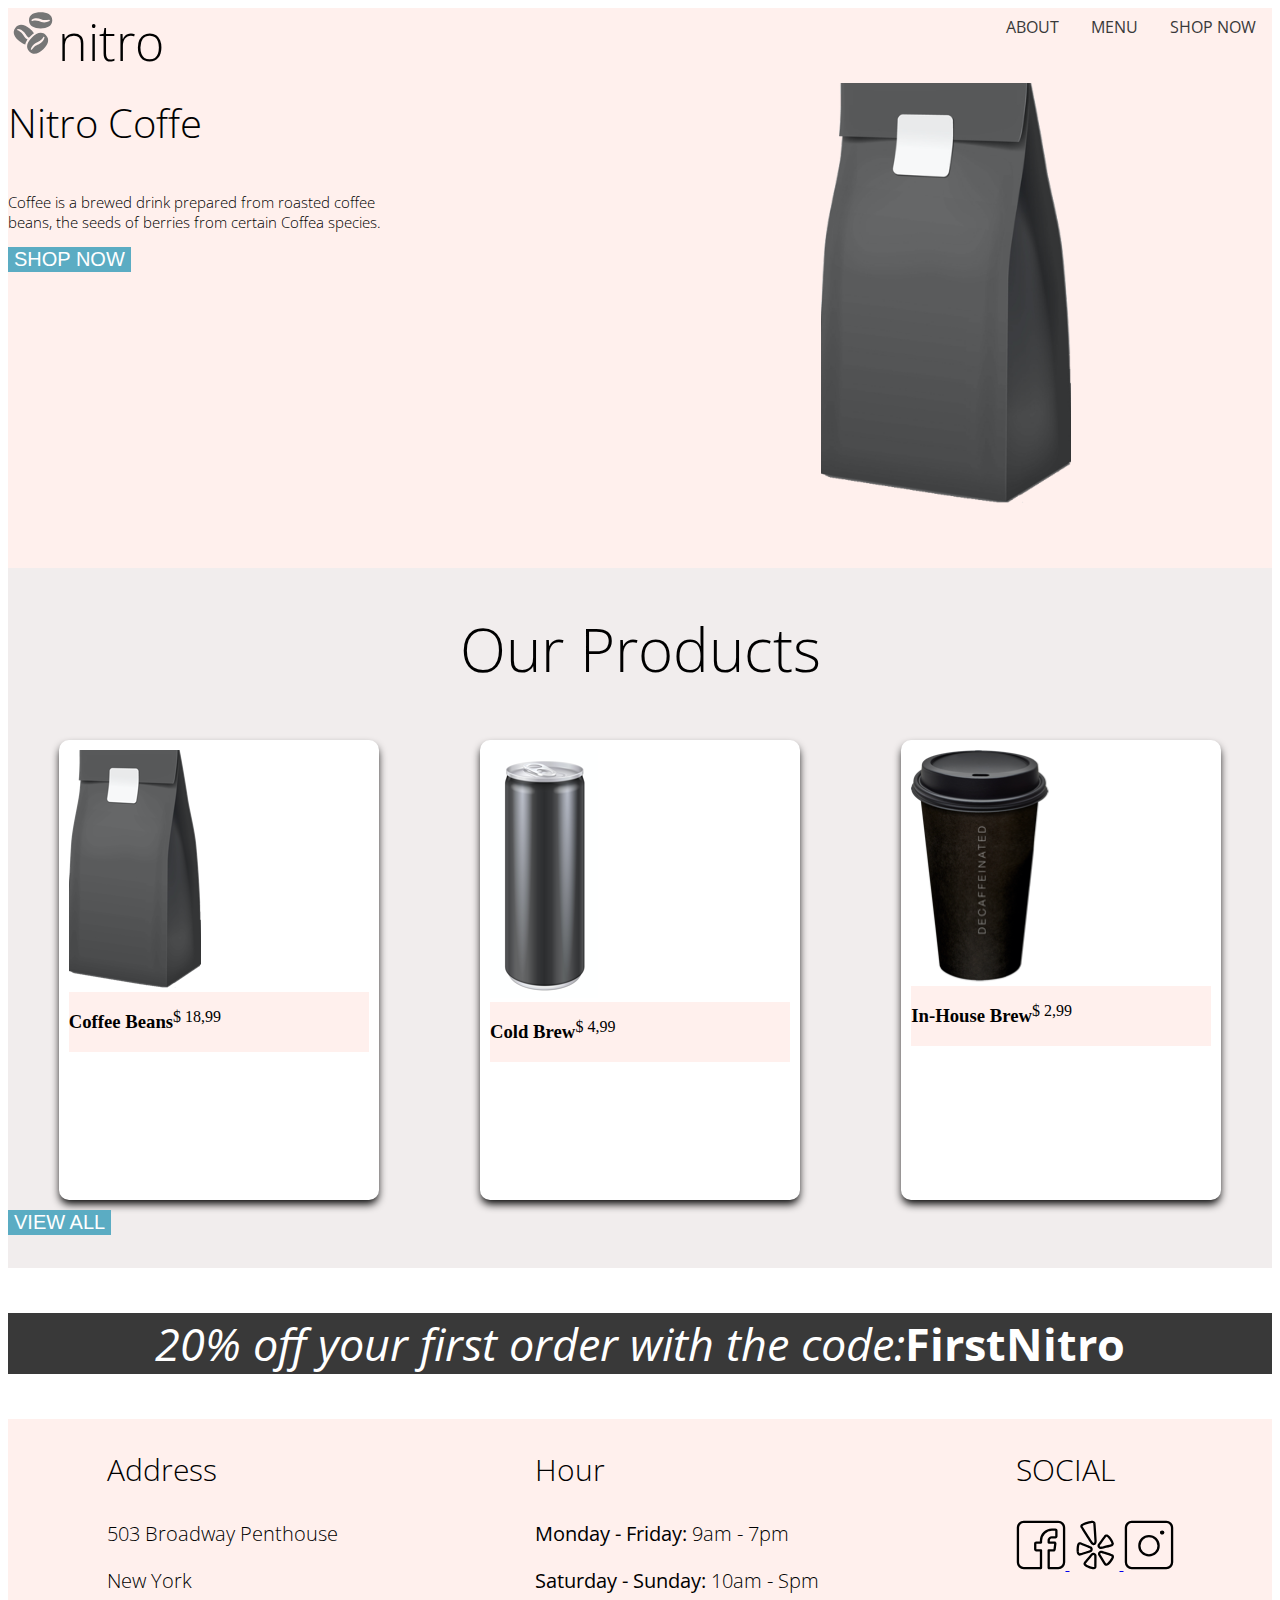
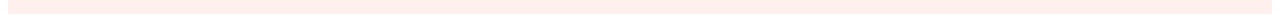
<file: index.html>
<!DOCTYPE html>
<html lang="en">
<head>
    <meta charset="UTF-8">
    <meta name="viewport" content="width=device-width, initial-scale=1.0">
    <link href="https://fonts.googleapis.com/css2?family=Open+Sans:ital,wght@0,300;0,400;0,600;0,700;1,400&display=swap" rel="stylesheet">
    <title>Coffee Shop - Home</title>
    <!-- Enlazar el css -->
    <link rel="stylesheet" type="text/css" href="css/partials/global.css"/>
    <link rel="stylesheet" type="text/css" href="css/landing.css"/>
    <!--<link rel="stylesheet" type="text/css" href="css/menu.css"/>-->
</head>


<body>
    <main>
        <!-- Encabezado -->
        <header>
            <nav class="items">
                <div class="logoynitro"><a href="index.html">
                    <img src="assets\logos\coffee-beans-logo-and-footer.svg" alt="logo" />
                    </a>
                    <h2>nitro</h2>
                </div>
                <div>
                    
                </div>
                <div>
                    <ul>
                        <li><a href="index.html">ABOUT</a></li>
                        <li><a href="pages/menu.html">MENU</a></li>
                        <li><a href="pages/menu.html">SHOP NOW</a></li>
                    </ul> 
                </div>
            </nav>
        </header>

    <section class="header2">

        <div class="container">
            <div class="containerizq">
                <div> <h1>Nitro Coffe</h1> </div>
                <div><p>Coffee is a brewed drink prepared from roasted coffee beans, the seeds of berries from certain Coffea species.</p></div>
                <div><a href="pages/menu.html"> <button>SHOP NOW</button></a></div>
            </div>
            <div class="containerder"><img src="assets/images/coffeebeans-hero.png" alt="coffebeans"> 
            </div>
        </div>
    </section>

    
    <section class="our">
         <div class="tituloourproduct"><h1>Our Products</h1></div>
        <!-- Tatjetas -->
        <div class="tarjetas">
                <div class="card">
                    <img src="assets/images/coffeebeans.png" alt="chero">
                    <div class="container">
                    <h3>Coffee Beans</h3>
                    <p>$ 18,99</p></div>
                </div>
                
                <div class="card">
                    <img src="assets/images/coldbrew.png" alt="coldbrew" >
                    <div class="container">
                    <h3>Cold Brew</h3>
                    <p>$ 4,99</p></div>
                </div>

                <div class="card">
                    <img src="assets/images/inhousebrew.png" alt="inhousebrew">
                    <div class="container">
                    <h3>In-House Brew</h3>
                    <p>$ 2,99</p></div>
                </div>
        </div>
        <div class="button">
            <a href="pages/menu.html"><button>VIEW ALL</button></a> 
        </div>
        
    </section>
        
    <section >
        <div class="dcto">
         <p><em> 20% off your first order with the code:</em><strong>FirstNitro</strong></p>
        </div>
    </section>
            
    </main>
    
    <!-- Pie de página -->
    <footer>
        <div class="dirección">
            <h3>Address</h3>
            <p>503 Broadway Penthouse </p>
            <p>New York </p>
        </div>
        
        <div class="Horas">
              <h3>Hour</h3>
              <p><b>Monday - Friday:</b> 9am - 7pm</p>
              <p><b>Saturday - Sunday:</b> 10am - Spm</p>
        </div>

        <div class="Social">
            <h3>SOCIAL</h3>
              
              <!-- Link a Facebook -->
              <a href="https://www.facebook.com/">
                <img src="assets/logos/Facebook-Icon.svg" alt="Facebook" >
              </a>
              <!-- Link a Yelp -->
              <a href="https://www.yelp.com/">
                <img src="assets/logos/Yelp-Icon.svg" alt="Yelp"> 
              </a>
              <!-- Link a Instagram -->
              <a href="https://www.instagram.com/">
                <img src="assets/logos/Instagram-Icon.svg" alt="_instagram" >
              </a>
        </div>

    </footer>
   
</body>
</html>
</file>
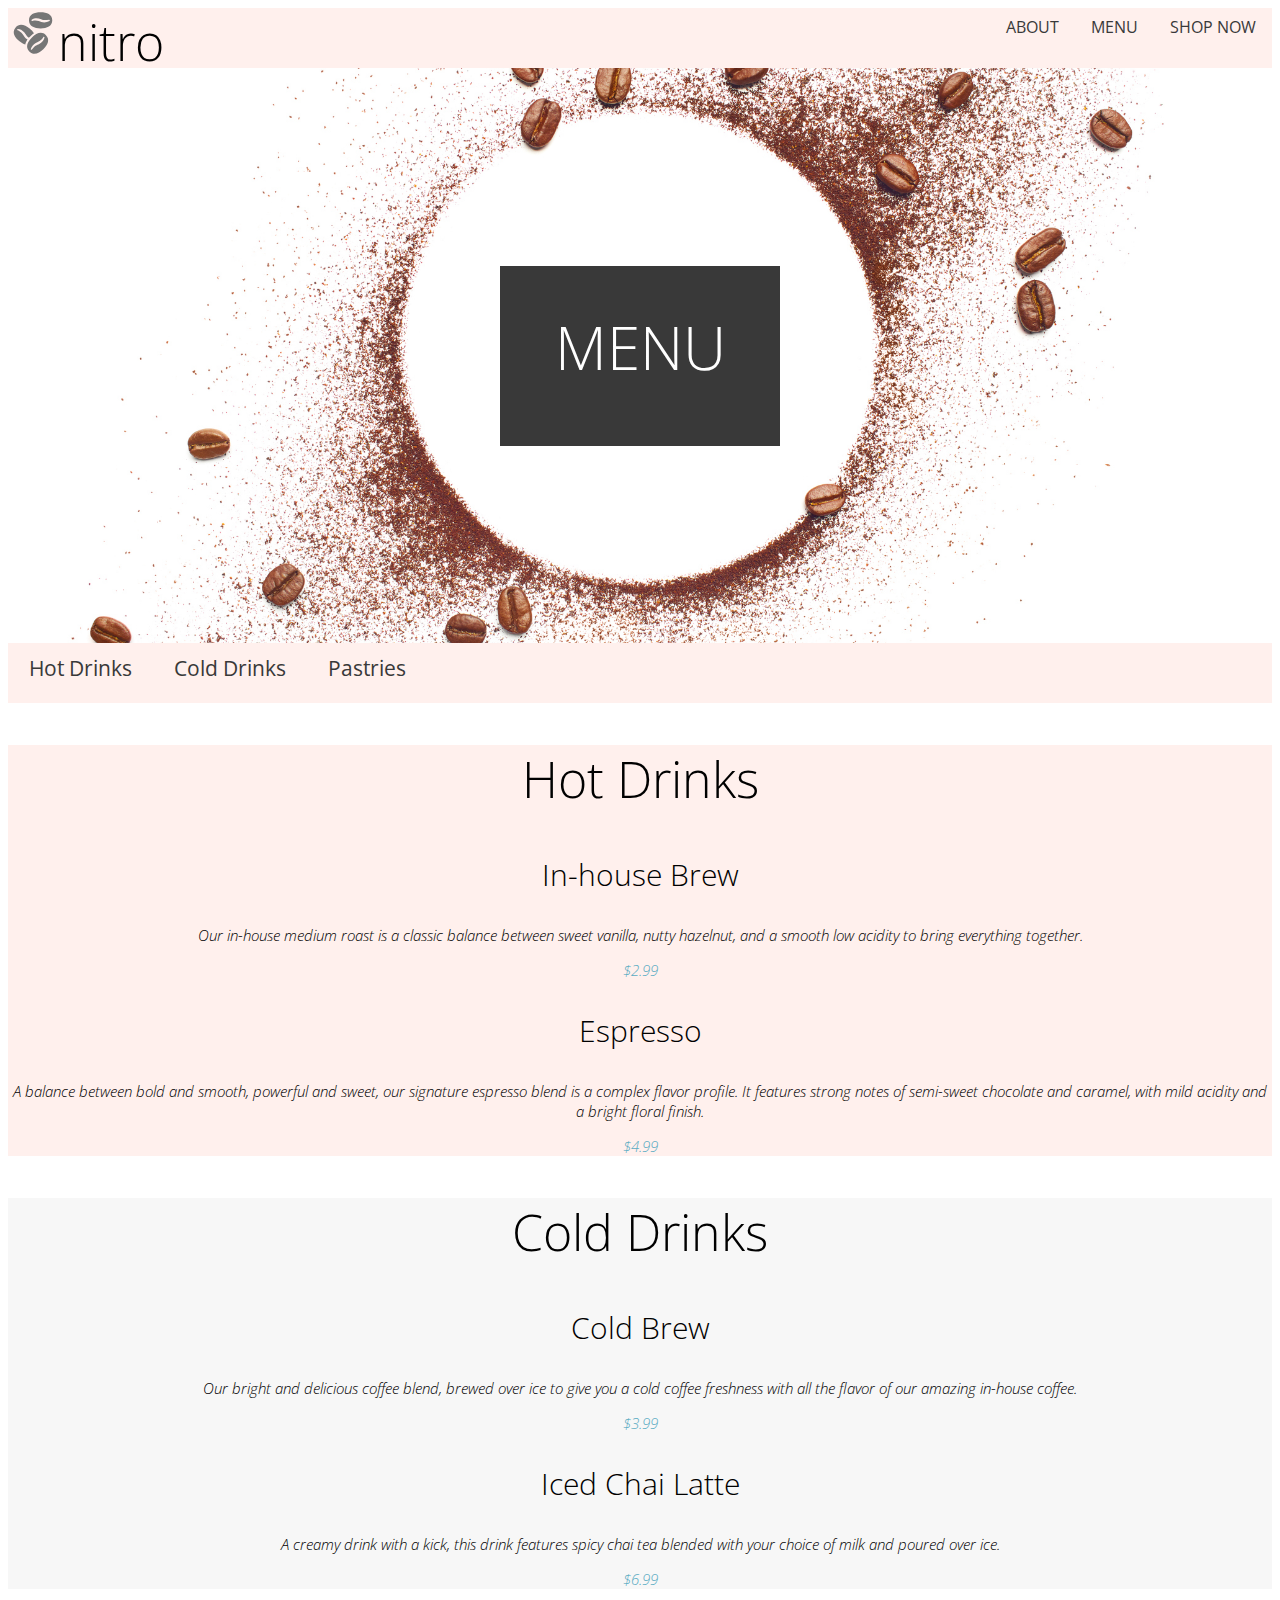
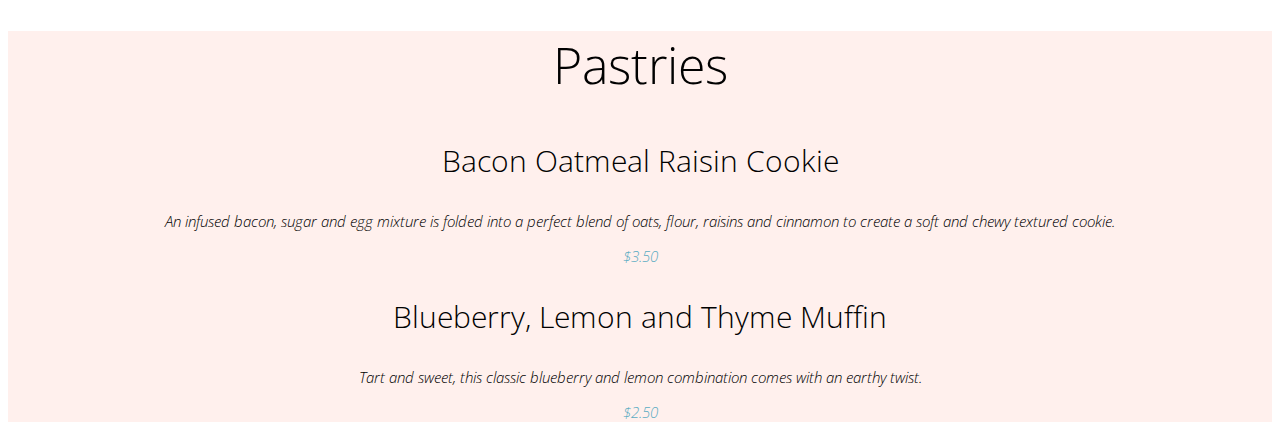
<file: pages/menu.html>
<!DOCTYPE html>
<html lang="en">
<head>
    <meta charset="UTF-8">
    <meta name="viewport" content="width=device-width, initial-scale=1.0">
    <link href="https://fonts.googleapis.com/css2?family=Open+Sans:ital,wght@0,300;0,400;0,600;0,700;1,400&display=swap" rel="stylesheet">
    <title>Coffee Shop - Home</title>
    <link rel="stylesheet" type="text/css" href="../css/partials/global.css" />
    <link rel="stylesheet" type="text/css" href="../css/menu.css" />
    <link rel="stylesheet" type="text/css" href="../css/landing.css"/>
</head>

<body>
    <header>
        <!-- Encabezado -->
        <header>
            <nav class="items">
                <div class="logoynitro"><a href="index.html">
                    <img src="..//assets/logos/coffee-beans-logo-and-footer.svg" alt="logo" />
                    </a>
                    <h2>nitro</h2>
                </div>
                <div>
                    
                </div>
                <div>
                    <ul>
                        <li><a href="../index.html">ABOUT</a></li>
                        <li><a href="../pages/menu.html">MENU</a></li>
                        <li><a href="../pages/menu.html">SHOP NOW</a></li>
                    </ul> 
                </div>
            </nav>
        </header>
 
    <main>
        <section class="menu">
            <div class="titulomenu">
                 <h1>MENU</h1> 
            </div>

           <!--<div class="circle">
                <img src="../assets/images/coffee-circle.jpg" alt="circle">      
            </div>-->
        </section>
        
        <section class="nav2">
            <nav>
                <ul>
                  <li><a href="#">Hot Drinks</a></li>
                  <li><a href="#">Cold Drinks</a></li>
                  <li><a href="#">Pastries</a></li>
                </ul>
            </nav>
        </section>
        
        <section class="products">
            
            <div class="hotdrinks">
                <h2>Hot Drinks</h2>
                    <h3>In-house Brew</h3>
                        <div class="paragraf"><p>Our in-house medium roast is a classic balance between sweet vanilla, nutty hazelnut, and a smooth low acidity to bring everything together.</p>
                        </div>
                        <div class="valor"><p>$2.99</p></div>  
                    <h3>Espresso</h3>
                    <div class="paragraf"><p>A balance between bold and smooth, powerful and sweet, our signature espresso blend is a complex flavor profile. It features strong notes of semi-sweet chocolate and caramel, with mild acidity and a bright floral finish.</p>
                    </div>
                    <div class="valor"><p>$4.99</p></div>
            </div>
       
            <div class="colddrinks">
                <h2>Cold Drinks</h2>
                <h3>Cold Brew</h3>
                <div class="paragraf"><p>Our bright and delicious coffee blend, brewed over ice to give you a cold coffee freshness with all the flavor of our amazing in-house coffee.</p>
                </div>
                <div class="valor"><p>$3.99</p></div>   
                <h3>Iced Chai Latte</h3>
                <div class="paragraf"><p>A creamy drink with a kick, this drink features spicy chai tea blended with your choice of milk and poured over ice.</p>
                </div>
                <div class="valor"><p>$6.99</p></div>
            </div>
       

            <div class="pastries">
                <h2>Pastries</h2>
                <h3>Bacon Oatmeal Raisin Cookie</h3>
                <div class="paragraf"><p>An infused bacon, sugar and egg mixture is folded into a perfect blend of oats, flour, raisins and cinnamon to create a soft and chewy textured cookie.</p>
                </div>
                <div class="valor"><p>$3.50</p></div>  
                <h3>Blueberry, Lemon and Thyme Muffin</h3>
                <div class="paragraf"><p>Tart and sweet, this classic blueberry and lemon combination comes with an earthy twist.</p>
                </div>
                <div class="valor"><p>$2.50</p></div>    
            </div>
        
        </section>
        
        
    </main>


</body>
</html>
</file>
<file: css/partials/global.css>
body {
    font-family: 'Open Sans ';
    font-weight: 400;
    
}
</file>
<file: css/landing.css>
/*CSS PARA EL ENCABEZADO*/
/*menu principal */
header nav{
    height: 60px;
    display: flex;
    justify-content: space-between;
    background-color: #FFF0ED;
    font-family: 'Open Sans', sans-serif;
    width: 100%;
    max-width: 1280px;
}
/*texto nitro en el logo*/
nav h2{
    margin-top: 0%;
    margin-right: 0%;
    font-family: 'Open Sans', sans-serif;
    font-size: 50px;
    font-weight: 50;
}

/* quitar viñetas a items del menu*/
nav ul {
    list-style: none;
    padding: 0;
    margin: 0;
    /*background: #FFF0ED;*/
}
/*color letra del menu*/  
nav li a {
    color: #393939;
    display: block;
    text-decoration: none;
    padding: .5em 1em;
  }
/*efecto cuando se desplaza el mouse*/
  nav li a:hover {
    background: #5BACC3;
    color: white;
  }

/*espaciado y justificado de las opciones del menu*/  
@media screen and (min-width: 800px) {
nav ul {
  display: flex;
  flex-wrap: nowrap;
  justify-content: flex-end;
  }
}
/* ubicación logo cafe y texto nitro*/
.logoynitro{
    background-color: #FFF0ED;
    display: flex;
    flex-direction: row;
    justify-content: space-between;
}

/*CSS SECCION HEADER2*/

/*Modulo Nitro Coffe contendor header 2*/
.container{
    display: flex;
    background-color: #FFF0ED;
    width: 100%;
    max-width: 1280px;
}
/*modulo lado izquierdo Nitro Cofee*/
.containerizq{
    display: flex;
    flex-direction: column;
    width: 100%;
    max-width: 1280px;
}

/*Tipo de letra titulo Nitro Cofee*/
.containerizq h1{
    font-family: 'Open Sans', sans-serif;
    font-size: 40px;
    font-weight: 300;

}

/*parrafo seccion 2*/
.containerizq p{
    font-family: 'Open Sans', sans-serif;
    font-size: 15px;
    font-weight: 20;
    width: 400px;
}
/*botones*/
.containerizq button{
    background-color: #5BACC3;
    color:white;
    border: 0ch;
    font-size: 20px;
}
/*Modulo 2 lado derecho*/
.containerder{
    display: flex;
    flex-direction: row;
    justify-items: start;
    width: 700px;
    height: 500px;
}
.containerder img{
    justify-content: flex-start;
    width: 250px;
    height: 420px;
    margin-top: 15px;
}

/*CSS SECCION OUR DE ARTICULOS*/
/*Modulo principal de los 3 articulos*/

.our{
    display: flex;
    flex-direction: column;
    background-color:rgb(241, 237, 237);
    height: 700px;
    justify-items: center;
    width: 100%;
    max-width: 1280px;
}
/*boton View All*/
.our button{
    background-color: #5BACC3;
    color:white;
    border: 0ch;
    font-size: 20px;
    align-items: center;
    justify-content: center;
}

/*UBICACION Y ALINEACION DEL CONTENEDOR DE LAS TARJETAS*/
.tarjetas{
    /*position: absolute;*/
    display: flex;
    flex-direction: row;
    justify-content: space-around;
}

/*formato del titulo nuestros productos  OUR PRODUCTS*/
.our h1{
    font-family: 'Open Sans', sans-serif;
    font-size: 60px;
    font-weight: 300;
    text-align: center;
}


/*Elementos del modulo articulos*/
.card{
    /*position: relative;*/
   
    min-width: 300px;
    max-width: 350px;
    min-height: 440px;
    max-height: 460px;
    padding: 10px;
    margin:10px;
    border-radius: 10px;
    box-shadow: 0 5px 9px -1px;
    box-shadow: rgba(0, 0, 0, 0.25) ;
    background-color: white;
   /* justify-content: center;*/
}

/* Centrado de las imagenes de las tarjetas*/
.card img{
    align-content: center;
    margin: auto;
}





/*CSS PARA EL PIE DE PAGINA*/
footer{
    display: flex;
    flex-direction: row;
    width: 100%;
    max-width: 1280px;
    justify-content: space-around;
    background-color: #FFF0ED;
}
footer h3{
    font-family: 'Open Sans', sans-serif;
    font-size: 30px;
    font-weight: 30;
}

footer p{
    font-family: 'Open Sans', sans-serif;
    font-size: 20px;
    font-weight: 30;
}

footer img{
    width: 50px;
    height: 50px;
}


.werediferent{
    width: 100%;
    max-width: 1280px;
    height: 100%;
    max-height: 600px;
}

.principal{
    display: flex;
    flex-direction: column;
    
}

/* Sección Descuentos*/
.dcto{
    background-color: #393939;
    font-family: 'Open Sans', sans-serif;
    font-size:45px;
    font-weight: 300px;
    text-align: center;
    color: white;
    width: 100%;
    max-width: 1280px;
    
}

.hijo1{
    display: flex;
    flex-direction: row;
    
}
.izquierdo img{
    width: 400px;
    height: 400px;
}
</file>
<file: css/menu.css>
/*SS PARA EL ENCABEZADO*/
/*menu principal */
header nav{
    height: 60px;
    display: flex;
    justify-content: space-between;
    background-color: #FFF0ED;
    font-family: 'Open Sans', sans-serif;
    width: 100%;
    max-width: 1280px;
}
/*texto nitro en el logo*/
nav h2{
    margin-top: 0%;
    margin-right: 0%;
    font-family: 'Open Sans', sans-serif;
    font-size: 50px;
    font-weight: 50;
}

/* quitar viñetas a items del menu*/
nav ul {
    list-style: none;
    padding: 0;
    margin: 0;
    /*background: #FFF0ED;*/
}
/*color letra del menu*/  
nav li a {
    color: #393939;
    display: block;
    text-decoration: none;
    padding: .5em 1em;
  }
/*efecto cuando se desplaza el mouse*/
  nav li a:hover {
    background: #5BACC3;
    color: white;
  }

/*espaciado y justificado de las opciones del menu*/  
@media screen and (min-width: 800px) {
nav ul {
  display: flex;
  flex-wrap: nowrap;
  justify-content: flex-end;
  }
}
/* ubicación logo cafe y texto nitro*/
.logoynitro{
    background-color: #FFF0ED;
    display: flex;
    flex-direction: row;
    justify-content: space-between;
}


/*tamaño de imágen*/
.menu img{
    min-height: 575px;
    max-height: 675px;
    background-position: center;
    background-size: cover;
    
}

/*CSS SECCION MENU*/

/*divisón del cuadro negro*/

main{
    display: flex;
    flex-direction: column;
    width: 100%;
    max-width:1280px;
    background-color: white;
    background-size: cover;
    align-content: center;
}
.menu{
    display: grid;
    place-items: center;
    min-height: 575px;
    max-height: 675px;
    background-image: url("../assets/images/coffee-circle.jpg");
    background-size: cover;
    background-position: center;
}
.titulomenu{
    width: 280px;
    height: 180px;
    background-color:#393939;
    align-self: center;
}
/*titulo MENU*/
.titulomenu h1{
    font-family: 'Open Sans', sans-serif;
    font-size: 60px;
    font-weight: 100;
    color:white;
    display: grid;
    place-items: center;
}

/* SEGUNDA BARRA DE NAVEGACION MENU*/
.nav2 {
    width: 100%;
    max-width: 100%;
    background-color: #393939;
    color: white;
}

/*ELEMENTOS DEL MENU*/
.nav2 li{
    list-style: none;
    font-family: 'Open Sans', sans-serif;
    font-size: 21px;
    text-align: center;
    color: white;
}

/* SEGUNDA BARRA DE NAVEGACION MENU*/
.nav2 {
    width: 100%;
    max-width: 100%;
    background-color: #393939;
    color: white;
}

/*ELEMENTOS DEL MENU*/
.nav2 li{
    list-style: none;
    font-family: 'Open Sans', sans-serif;
    font-size: 21px;
    text-align: center;
    color: white;
}


/*seccion hot*/
.hotdrinks {
    background-color: #FFF0ED;
}
/*seccion cold*/
.colddrinks {
    background-color: #F7F7F7;
}
/*seccion past*/
.pastries {
    background-color: #FFF0ED;
}

/*todos los titulos dela seccion*/
.hotdrinks  h2{
    font-family: 'Open Sans', sans-serif;
    font-size: 50px;
    font-weight: 300;
    text-align: center;
}

.colddrinks h2{
    font-family: 'Open Sans', sans-serif;
    font-size: 50px;
    font-weight: 300;
    text-align: center;
}

.pastries h2{
    font-family: 'Open Sans', sans-serif;
    font-size: 50px;
    font-weight: 300;
    text-align: center;
}

/*todos los subtitulos dela seccion*/
.hotdrinks  h3{
    font-family: 'Open Sans', sans-serif;
    font-size: 30px;
    font-weight: 300;
    text-align: center;
}

.colddrinks h3{
    font-family: 'Open Sans', sans-serif;
    font-size: 30px;
    font-weight: 300;
    text-align: center;
}

.pastries h3{
    font-family: 'Open Sans', sans-serif;
    font-size: 30px;
    font-weight: 300;
    text-align: center;
}

/*todos los parrafos dela seccion*/
.hotdrinks  p{
    font-family: 'Open Sans', sans-serif;
    font-style: italic;
    font-size: 15px;
    font-weight: 300;
    text-align: center;
    text-justify:left;
       
}

.colddrinks p{
    font-family: 'Open Sans', sans-serif;
    font-style: italic;
    font-size: 15px;
    font-weight: 300;
    text-align: center;
    text-justify:left;
}

.pastries p{
    font-family: 'Open Sans', sans-serif;
    font-style: italic;
    font-size: 15px;
    font-weight: 300;
    text-align: center;
    text-justify:left;
}

/*ubicacion de los parrafos*/
.paragraf{
    /*width: 400px;*/
    text-align: center;
}
.valor{
    color: #5BACC3;
}
</file>
